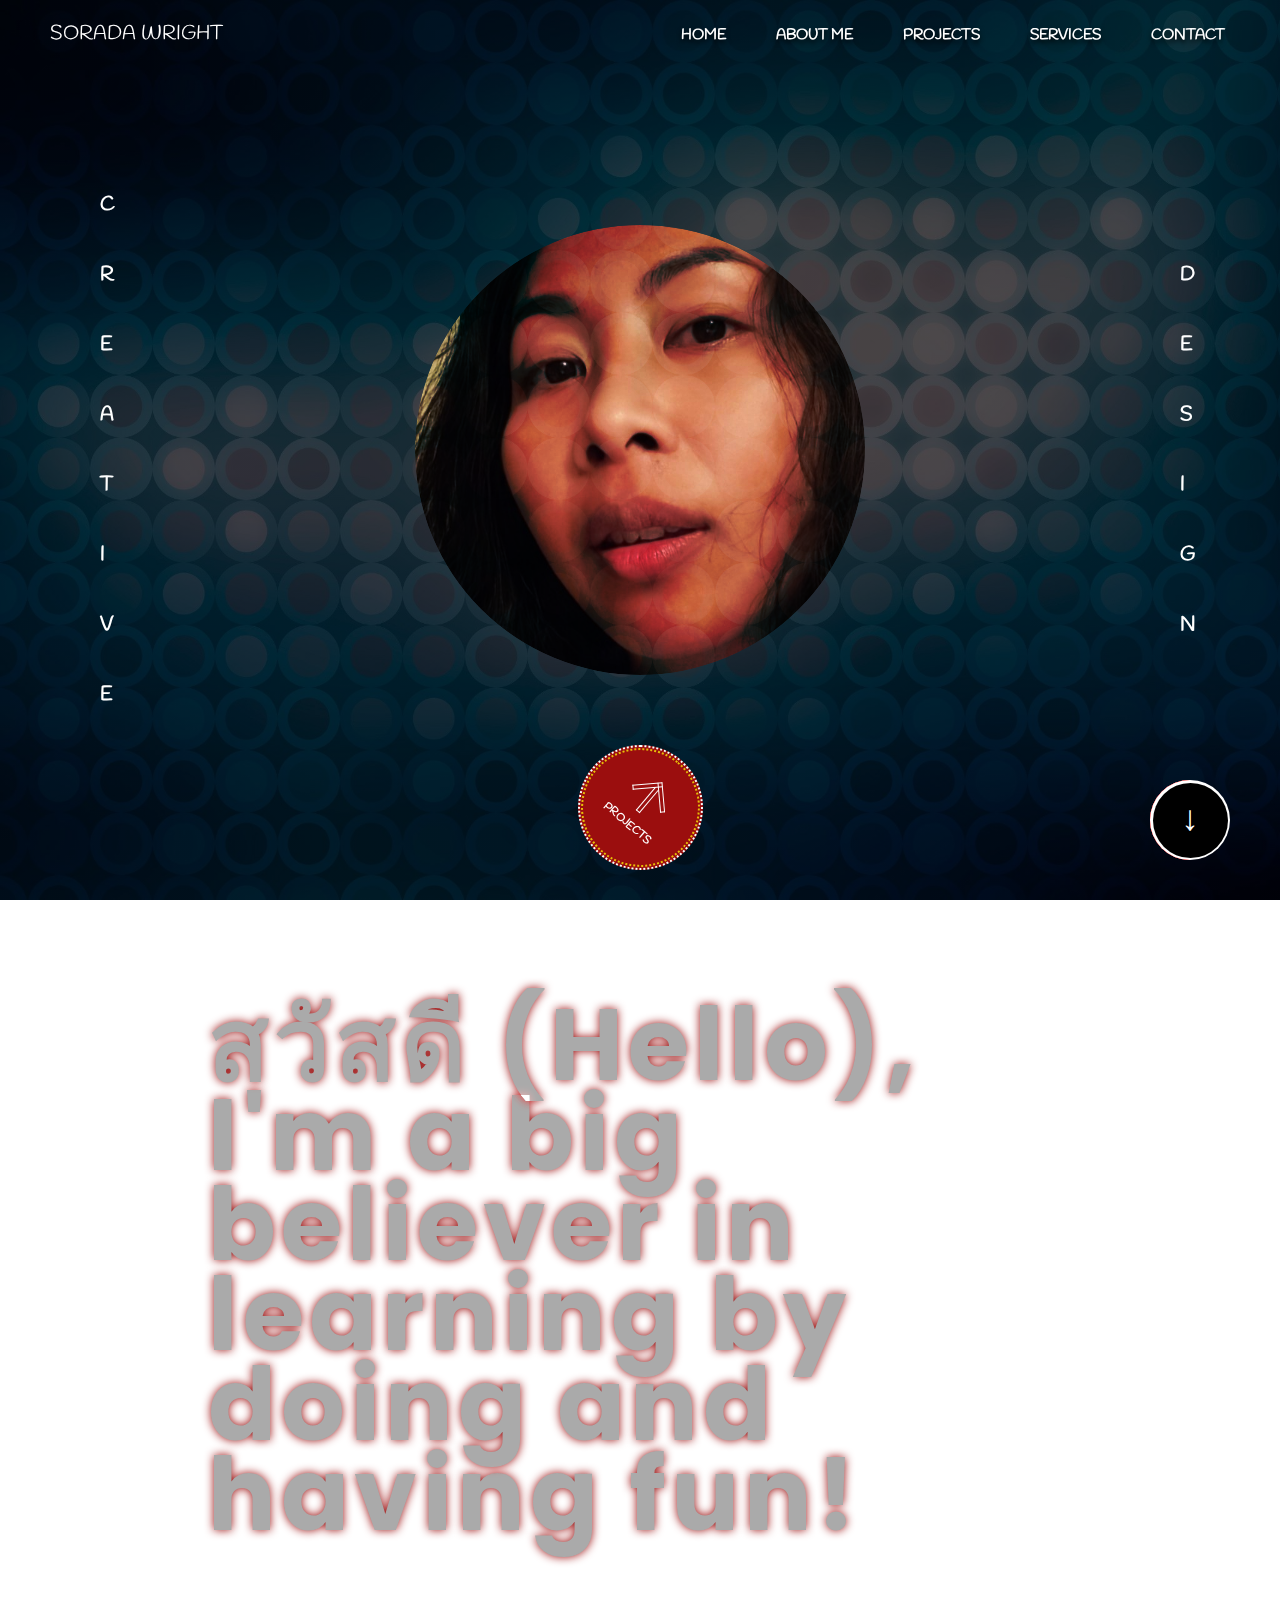
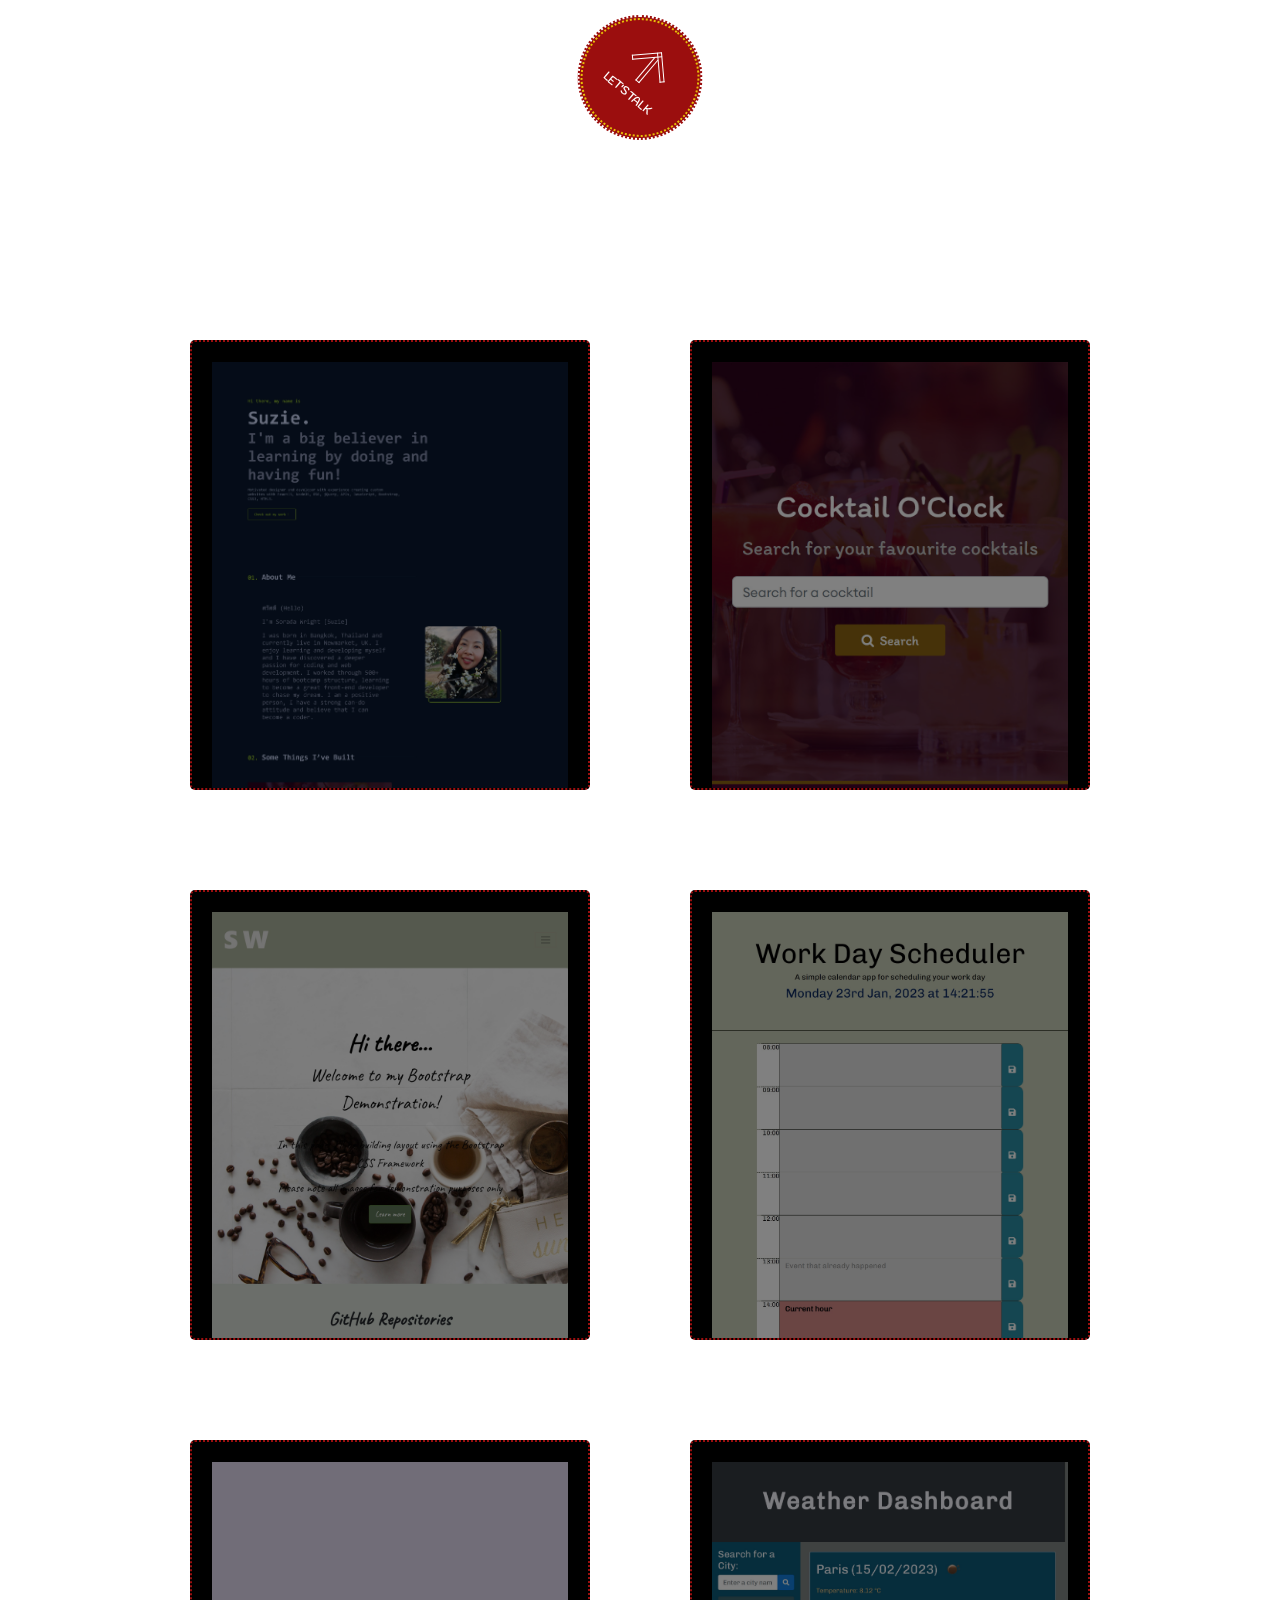
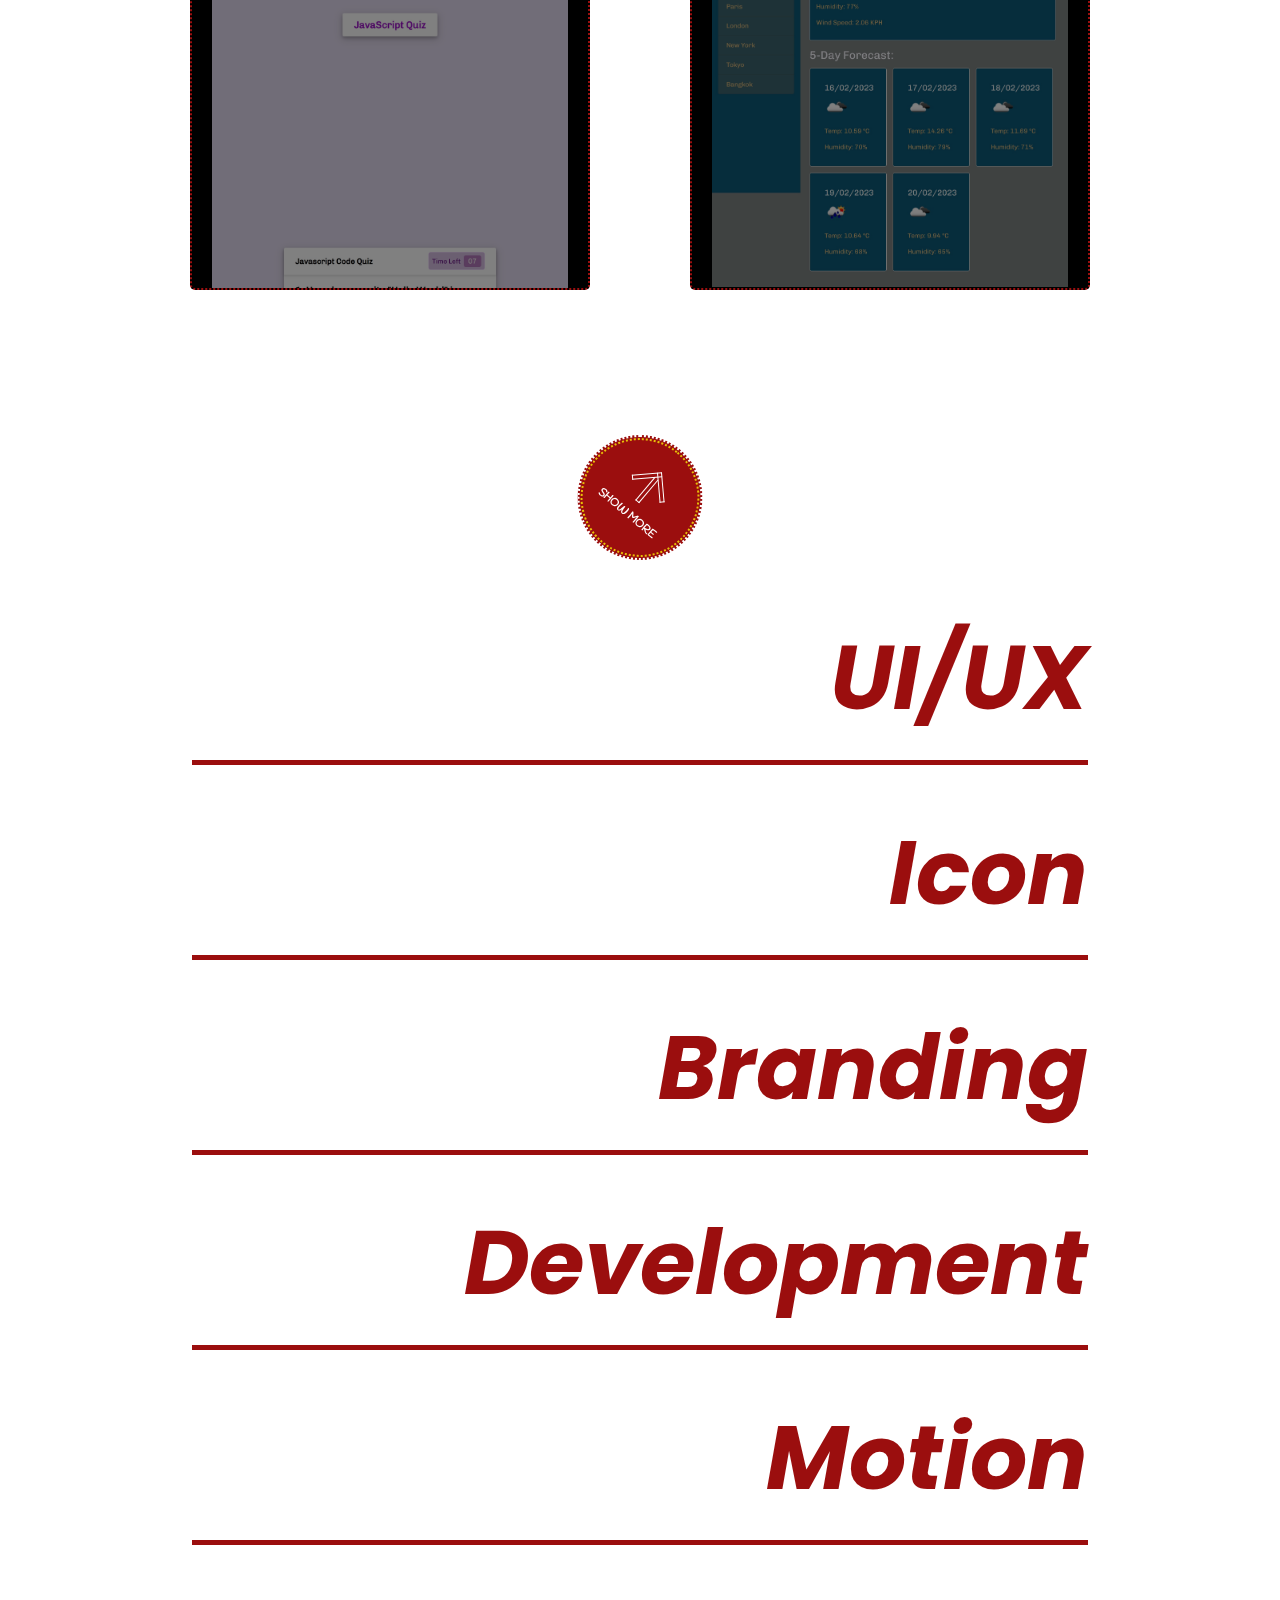
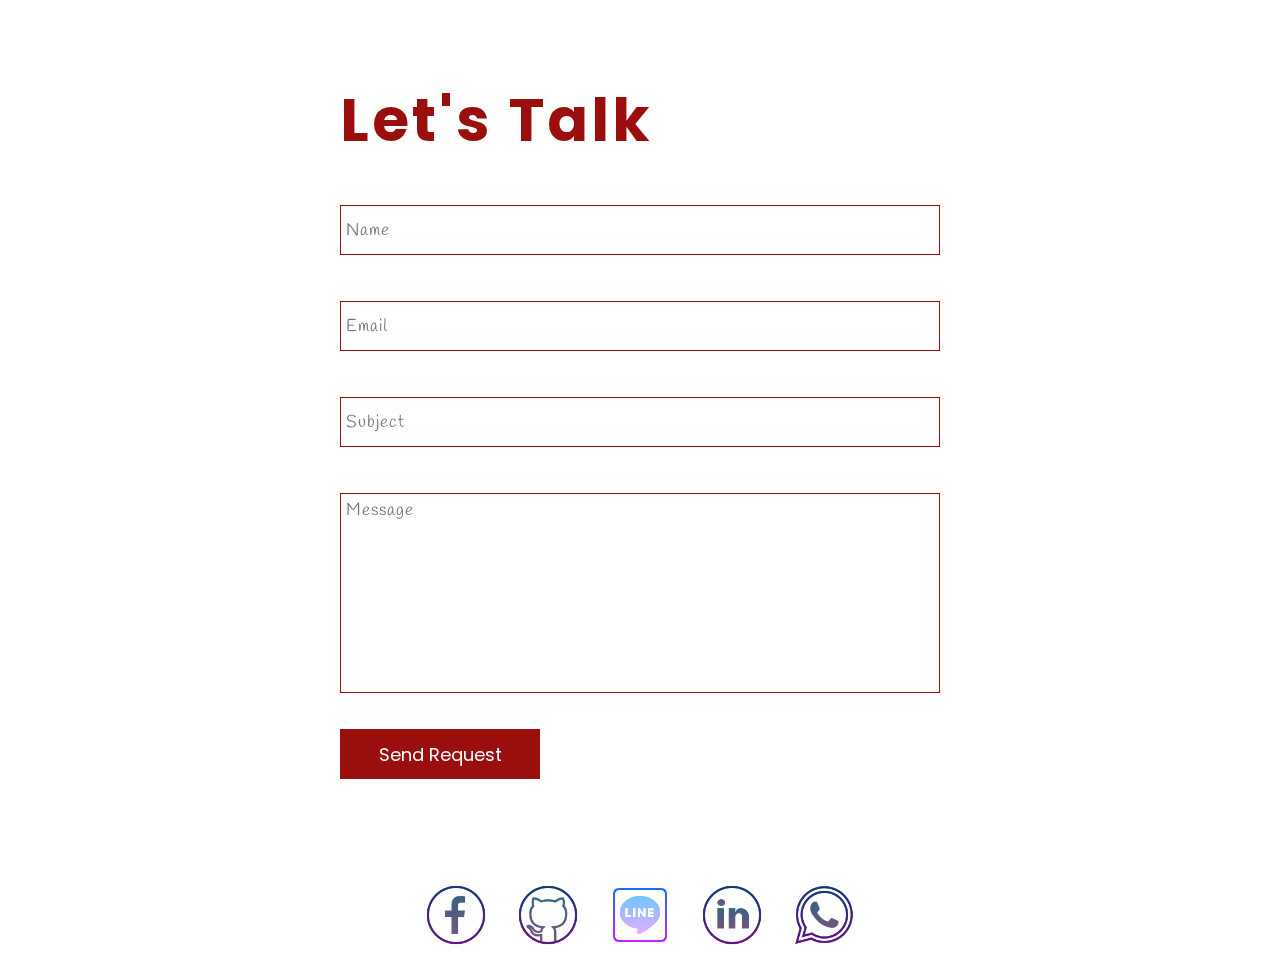
<file: index.html>
<!doctype html>
<html lang="en">
<head>
  <meta charset="UTF-8">
  <meta http-equiv="X-UA-Compatible" content="IE=edge">
  <meta name="viewport" content="width=device-width, initial-scale=1.0">
  
  <link rel="stylesheet" href="assets/css/style.css">
  <title>Sorada Wright || Web Developer</title>
</head>
<body>
  <!--mouse circle-->
  <div class="mouse-circle"></div>
  <div class="mouse-dot"></div>
  <!--end of mouse circle-->

  <!--page container-->
  <div class="container">
    <!--page bg-->
    <div class="page-bg"></div>
    <!--end of page bg-->

    <!--progress bar-->
    <a href="#" class="progress-bar center sticky">
      <div class="half-circle"></div>
      <div class="half-circle"></div>
      <div class="half-circle-top"></div>
      <div class="progress-bar-circle center">&#8595;</div>
    </a>
    <!--end of progress bar-->

    <!--navigation-->
    <!--manu icon-->
    <div class="menu-icon center sticky">
      <div class="menu-icon-line"></div>
      <div class="menu-icon-line"></div>
    </div>
    <!--end of manu icon-->

    <!--navbar-->
    <nav class="navbar">
      <a href="#section-1" class="navbar-link pointer-enter">Home</a>
      <a href="#section-2" class="navbar-link pointer-enter">About Me</a>
      <a href="#section-3" class="navbar-link pointer-enter">Projects</a>
      <a href="#section-4" class="navbar-link pointer-enter">services</a>
      <a href="#section-5" class="navbar-link pointer-enter">Contact</a>
    </nav>
    <!--end of navbar-->
    <!--end of navigation-->

    <!--section 1-->
    <section class="section-1 center" id="section-1">
      <!--logo-->
      <a href="#" class="logo">Sorada Wright</a>

      <!--animated circles-->
      <div class="circles">
        <div class="circle circle-1"></div>
        <div class="circle circle-2"></div>
        <div class="circle circle-3"></div>
        <div class="circle circle-4"></div>
      </div>
      <div class="main-circle center">
        <img src="assets/images/my-img/Itsme.jpg" alt="">
      </div>
      <!-- end of animated circles-->

      <!--featured text-->
      <h4 class="featured-text featured-text-1">Creative</h4>
      <h4 class="featured-text featured-text-2">Design</h4>
      <!--end of featured text-->

      <!--main button-->
      <a href="#section-3" class="main-btn">
        <div class="main-btn-content center">
          <div class="main-btn-line"></div>
          <div class="main-btn-line"></div>
          <div class="main-btn-line"></div>
          <span>Projects</span>
        </div>
      </a>
      <!--end of main button-->
    </section>
    <!--end of section 1-->

    <!--section 2-->
    <section class="section-2" id="section-2">
      <h1 class="section-heading">About Me</h1>
      <p class="about-me-text"></p>

      <!--main button-->
      <a href="#section-5" class="main-btn">
        <div class="main-btn-content center">
          <div class="main-btn-line"></div>
          <div class="main-btn-line"></div>
          <div class="main-btn-line"></div>
          <span>Let's Talk</span>
        </div>
      </a>
      <!--end of main button-->
    </section>
    <!--end of section 2-->

    <!--section 3-->
    <section class="section-3" id="section-3">
      <h1 class="section-heading">My Work</h1>
      <!--projects-->
      <div class="projects center"> 
        <div class="project pointer-enter">
          <img src="assets/images/project-img/react_portfolio.jpg" alt="React-Portfolio">
        </div>
        <div class="project pointer-enter">
          <img src="assets/images/project-img/cocktail-oClock.jpg" alt="Cocktail-O-Clock">
        </div>
        <div class="project pointer-enter">
          <img src="assets/images/project-img/Bootstrap-demo.jpg" alt="Bootstrap-Demo">
        </div>
        <div class="project pointer-enter">
          <img src="assets/images/project-img/Daily-Planner-App.jpg" alt="Daily-Planner-App">
        </div>
        <div class="project pointer-enter">
          <img src="assets/images/project-img/Timed-Quiz-App.jpg" alt="Timed-Quiz">
        </div>       
        <div class="project pointer-enter">
          <img src="assets/images/project-img/Weather-Dashboard.jpg" alt="Weather-Dashboard">
        </div>
        <div class="project pointer-enter">
          <img src="assets/images/project-img/Readme-Generator.jpg" alt="Readme-Generator">
        </div>
        <div class="project pointer-enter">
          <img src="assets/images/project-img/Password-Generator.jpg" alt="Password-Generator">
        </div>
        <div class="project pointer-enter">
          <img src="assets/images/project-img/soon1.jpg" alt="Upcoming-Projects">
        </div>
      </div>
      <!--project hide button-->
      <button class="project-hide-btn">&laquo;Close</button>
      <!--end of project hide button-->
      <!--end of projects-->

      <!--projects button-->
      <a href="#" class="main-btn projects-btn">
        <div class="main-btn-content center">
          <div class="main-btn-line"></div>
          <div class="main-btn-line"></div>
          <div class="main-btn-line"></div>
          <span>Show More</span>
        </div>
      </a>
      <!--end of projects button-->
    </section>
    <!--end of section 3-->

    <!--section 4-->
    <section class="section-4" id="section-4">
      <h1 class="section-heading">What I Can</h1>

      <!--services-->
      <div class="services-wrapper center">
        <div class="service">
          <a href="#" class="service-btn pointer-enter"><span>UI/UX</span></a>
          <p class="service-text">Explanation of my service eg. Landing Pages, User Flow, Wireframing Prototyping, Mobile App, Design</p>
        </div>
        <div class="service">
          <a href="#" class="service-btn pointer-enter"><span>Icon</span></a>
          <p class="service-text">Explanation of my service eg. Landing Pages, User Flow, Wireframing Prototyping, Mobile App, Design</p>
        </div>
        <div class="service">
          <a href="#" class="service-btn pointer-enter"><span>Branding</span></a>
          <p class="service-text">Explanation of my service eg. Landing Pages, User Flow, Wireframing Prototyping, Mobile App, Design</p>
        </div>
        <div class="service">
          <a href="#" class="service-btn pointer-enter"><span>Development</span></a>
          <p class="service-text">Explanation of my service eg. Landing Pages, User Flow, Wireframing Prototyping, Mobile App, Design</p>
        </div>
        <div class="service">
          <a href="#" class="service-btn pointer-enter"><span>Motion</span></a>
          <p class="service-text">Explanation of my service eg. Landing Pages, User Flow, Wireframing Prototyping, Mobile App, Design</p>
        </div>
      </div>
      <!--end of services-->
    </section>
    <!--end of section 4-->

    <!--section 5-->
    <section class="section-5 center" id="section-5">
      <h1 class="section-heading">Contact Me</h1>
      <!--form-->
      <div class="form-wrapper">
        <h2 class="form-heading">Let's Talk</h2>
        <form class="contact-form center" method="POST" data-netlify="true">
          <input type="text" class="contact-form-input pointer-enter" placeholder="Name" id="name" autocomplete="off" name="name">
          <p class="message">Error Message</p> 
          <input type="text" class="contact-form-input pointer-enter" placeholder="Email" id="email" autocomplete="off" name="email">
          <p class="message">Error Message</p>
          <input type="text" class="contact-form-input pointer-enter" placeholder="Subject" id="subject" autocomplete="off" name="subject">
          <p class="message">Error Message</p>
          <textarea class="contact-form-input contact-form-textarea pointer-enter" placeholder="Message" id="message" autocomplete="off" name="message"></textarea>
          <p class="message">Error Message</p>
          <input type="submit" class="form-submit-btn pointer-enter" value="Send Request" />
        </form>
      </div>
      <!--end of form-->

      <!--slideshow-->
      <div class="slideshow">
        <a href="#" class="slideshow-link">
         <img src="assets/images/social-media-icon/facebook2.png" alt="Facebook Icon">
        </a>
        <a href="https://github.com/SoradaW" target="_blank" class="slideshow-link">
          <img src="assets/images/social-media-icon/github2.png" alt="GitHub Icon">
         </a>
         <a href="#" class="slideshow-link light">
          <img src="assets/images/social-media-icon/line1.png" alt="Line Icon">
         </a>
         <a href="https://www.linkedin.com/in/sorada-wright-8985491a7/" 
         target="_blank" class="slideshow-link">
          <img src="assets/images/social-media-icon/linkedIn2.png" alt="LinkedIn Icon">
         </a>
         <a href="#" class="slideshow-link">
          <img src="assets/images/social-media-icon/whatsApp2.png" alt="WhatsApp Icon">
         </a>
      </div>
      <!--end of slideshow-->
    </section>
    <!--end of section 5-->
  </div>
  <!--end of page container-->

  <script src="assets/js/script.js"></script>
</body>
</html>
</file>
<file: assets/css/style.css>
@import url('https://fonts.googleapis.com/css2?family=Poppins:wght@200;300;400;500;800&display=swap');

@import url('https://fonts.googleapis.com/css2?family=Handlee&display=swap');

/*common styles*/
* {
  margin: 0;
  padding: 0;
  box-sizing: border-box;
  text-decoration: none;
  list-style-type: none;
  outline: none;
  font-family: 'Handlee', sans-serif;
}

html {
  font-size: 62.5%;
  scroll-behavior: smooth;
}

.center {
  display: flex;
  justify-content: center;
  align-items: center;
}

/*main button*/
.main-btn {
  position: absolute;
  bottom: 3rem;
  width: 13rem;
  height: 13rem;
  background-color: #9b0e0e;
  border-radius: 50%;
  border: 0.2rem dotted #fff;
  padding: 0.1rem;
  overflow: hidden;
}

.main-btn-content {
  width: 100%;
  height: 100%;
  border: 0.2rem dotted #e7be08;
  border-radius: 50%;
  transform: rotate(40deg);
  transition: transform 0.2s, border 0.2s;
}

.main-btn:hover .main-btn-content {
  transform: rotate(60deg);
  border: 0.2rem dotted #9b0e0e;
  transition: transform 0.2s 0.5s, border 0.2s;
}

.main-btn-line {
  position: absolute;
  top: 4rem;
  width: 3rem;
  height: 0.5rem;
  border: 0.1rem solid #fff;
}

.main-btn-line:nth-child(1) {
  transform: rotateZ(-45deg) translate(-.65rem);
  transform-origin: left center;
  border-right: none;
}

.main-btn-line:nth-child(2) {
  transform: rotateZ(45deg) translate(.65rem);
  transform-origin: right center;
  border-left: none;
}

.main-btn-line:nth-child(3) {
  transform: rotateZ(90deg) translate(.5rem);
  border-left: none;
}

.main-btn span {
  position: absolute;
  bottom: 3rem;
  color: #fff;
  font-size: 1.1rem;
  font-weight: 600;
  text-transform: uppercase;
}

.ripple {
  position: absolute;
  width: 0;
  height: 0;
  background-color: #e7be08;
  border-radius: 50%;
  transform: translate(-50%, -50%);
  animation: rippleAnim 0.5s forwards;
}

@keyframes rippleAnim {
  0% {
    width: 0;
    height: 0;
  }
  100% {
    width: 210%;
    height: 210%;
  }
}
/*end of main button*/

/*section heading*/
.section-heading {
  font-size: 2rem;
  font-weight: 300;
  color: #fff;
  text-transform: uppercase;
  position: absolute;
  top: 50%;
  left: 10rem;
  transform: translateY(-50%);
  width: 0;
  word-break: break-all;
  line-height: 4;
}
/*end of section heading*/
/*end of common styles*/

/*mouse circle*/
.mouse-circle,
.mouse-dot {
  border-radius: 50%;
  position: fixed;
  z-index: 300;
  transform: translate(-50%, -50%);
  opacity: 0;
  pointer-events: none;
}

.mouse-circle {
  width: 6rem;
  height: 6rem;
  border: 0.1rem solid #c7a622;
  animation: mouseCircleAnim 10s infinite linear;
}

@keyframes mouseCircleAnim {
  0%{
    width: 6rem;
    height: 6rem;
  }
  25%{
    width: 8rem;
    height: 8rem;
  }
  35%{
    width: 4rem;
    height: 4rem;
  }
  70%{
    width: 8rem;
    height: 8rem;
  }
  100%{
    width: 6rem;
    height: 6rem;
  }
}

.mouse-dot {
  width: 0.5rem;
  height: 0.5rem;
  background-color: #9b0e0e;
  animation: mouseDotAnim 10s infinite linear;
}

@keyframes mouseDotAnim {
  0%{
    width: 0.5rem;
    height: 0.5rem;
  }
  55%{
    width: 1.5rem;
    height: 1.5rem;
  }
  100%{
    width: 0.5rem;
    height: 0.5rem;
  }
}
/*end of mouse circle*/

/*page bg*/
.page-bg {
  position: fixed;
  width: 100%;
  height: 100vh;
  background: linear-gradient(rgba(0, 0, 0, .7),rgba(0, 0, 0, .7)), url(../images/bg-img/bg.jpg) center no-repeat;
  background-size: cover;
}
/*end of page bg*/

/*progress bar*/
.progress-bar {
  position: fixed;
  bottom: 4rem;
  right: 4rem;
  width: 8rem;
  height: 8rem;
  background-color: #fff;
  border-radius: 50%;
  z-index: 200;
  overflow: hidden;
  transform: translate(-50%, -50%);
}

.half-circle, 
.half-circle-top {
  position: absolute;
  top: 0;
  left: 0;
  width: 50%;
  height: 100%;
  transform-origin: right center;
  pointer-events: none;
}

.half-circle:nth-child(1) {
  background-color: #ff0000;
}

.half-circle:nth-child(2) {
  background-color: #ff0000;
}

.half-circle-top {
  background-color: #fff;
}

/*.progress-bar:hover .half-circle-top {
  opacity: 0;
  transition: opacity 0s 1s;
}

.progress-bar:hover .half-circle:nth-child(1) {
  transform: rotate(180deg);
  transition: transform 1s linear;
}

.progress-bar:hover .half-circle:nth-child(2) {
  transform: rotate(360deg);
  transition: transform 2s linear;
}*/

.progress-bar-circle {
  width: 7.5rem;
  height: 7.5rem;
  background-color: #000000;
  border-radius: 50%;
  color: #fff;
  font-size: 3.5rem;
  z-index: 200;
  transition: transform 0.5s;
  pointer-events: none;
}
/*end of progress bar*/


/*navigation*/
/*menu icon*/
.menu-icon {
  position: fixed;
  top: 3.5rem;
  right: 0;
  width: 12rem;
  height: 7rem;
  flex-direction: column;
  opacity: 0;
  visibility: hidden;
  z-index: 100;
  cursor: pointer;
  transform: translate(-50%, -50%);
  transition: opacity 0.2s;
  
}

.menu-icon-line {
  width: 4rem;
  height: 0.1rem;
  background-color: #fff;
  margin: 0.5rem 0;
  box-shadow: 0 0.3rem 0.5rem black;
}

.show-menu-icon {
  opacity: 1;
  visibility: visible;
}
/*end of menu icon*/

/*navbar*/
.navbar {
  position: fixed;
  top: 2.5rem;
  width: 100%;
  display: flex;
  justify-content: flex-end;
  padding-right: 3rem;
  z-index: 100;
  transition: opacity 0.5s, visibility 0.5s, transform 0.5s;
}

.navbar-link {
  font-size: 1.5rem;
  font-weight: 700;
  text-transform: uppercase;
  color: #fff;
  margin: 0 2.5rem;
  text-shadow: 0 0.3rem 0.5rem black;
}

.hide-navbar {
  opacity: 0;
  visibility: hidden;
  transform: translateX(10rem);
}
/*end of navbar*/
/*end of navigation*/

/*section 1*/
.section-1 {
  position: relative;
  width: 100%;
  height: 100vh;
}

/*logo*/
.logo {
  position: absolute;
  top: 2rem;
  left: 5rem;
  font-size: 2rem;
  text-transform: uppercase;
  color: #fff;
}

/*animated circles*/
.circles {
  position: absolute;
  top: 0;
  left: 0;
  width: 100%;
  height: 100%;
  display: grid;
  grid-template-columns: repeat(2, 1fr);
  grid-template-rows: repeat(2, 1fr);
}

.circle {
  width: 22rem;
  height: 22rem;
  border-radius: 50%;
  background-color: #ff0000;
  align-self: center;
  justify-self: center;
  opacity: 0.5;
  position: relative;
  top: 0;
  left: 0;
  transition: left 2s, top 2s;
}

.circle-1 {
  background: url(../images/bg-img/calm.jpg) center no-repeat;
  background-size: cover;
  background-clip: content-box;
  border: 0.5rem dotted #a14b1a;
  margin-left: -10rem;
}

.circle-2 {
  background: url(../images/bg-img/coffee.jpg) center no-repeat;
  background-size: cover;
  background-clip: content-box;
  border: 0.5rem dashed #ffbd07;
  margin-right: -10rem;
}

.circle-3 {
  background: url(../images/bg-img/book.jpg) center no-repeat;
  background-size: cover;
  background-clip: content-box;
  border: 1rem double #9b0e0e;
  margin-left: -10rem;
}

.circle-4 {
  background: url(../images/bg-img/meditation.jpg) center no-repeat;
  background-size: cover;
  background-clip: content-box;
  border: 0.7rem double #fff;
  margin-right: -10rem;
}

.main-circle {
  width: 55rem;;
  height: 55rem;
  position: absolute;
  overflow: hidden;
  border-radius: 50%;
  transition: width 0.2s, height 0.2s;
}

.main-circle:hover {
  width: 75rem;
  height: 75rem;
}

.main-circle img {
  mix-blend-mode: hard-light;
  position: relative;
  top: 0;
  left: 0;
  transition: left 2s, top 2s;
  }
/*end of animated circles*/

/*featured text*/
.featured-text {
  font-size: 2rem;
  color: #fff;
  text-transform: uppercase;
  width: 0;
  word-wrap: break-word;
  line-height: 3.5;
  position: sticky;
  top: 0;
}

.featured-text-1 {
  margin: 0 auto 0 10rem;
}

.featured-text-2 {
  margin: 0 10rem 0 auto;
}
/*end of featured text*/
/*end of section 1*/

/*section 2*/
.section-2 {
  position: relative;
  padding: 10rem 10rem 15rem 10rem;
}

/*about me text*/
.about-me-text {
  width: 80%;
  margin: auto;
}

.about-me-text span {
  font-family: "Poppins", sans-serif;
  font-size: 15rem;
  font-weight: bold;
  color: #aaa;
  letter-spacing: 0.5rem;
  line-height: 0.9;
  text-shadow: 0 0 1rem #9b0e0e;
  position: relative;
  mix-blend-mode: color-dodge;
}

@keyframes aboutMeTextAnim {
  0% {
    color: #aaa;
    top: 0;
  }
  10%, 
  90%{
    color: #fff;
    top: 2rem;
  }
  100%{
    color: #aaa;
    top: 0;
  }
}
/*end of about me text*/

/*section 2 main button*/
.section-2 .main-btn {
  left: 50%;
  bottom: -5rem;
  transform: translateX(-50%);
}
/*end of section 2 main button*/
/*end of section 2*/

/*section 3*/
.section-3 {
  width: 100%;
  height: 100%;
  padding: 10rem 0;
  margin-top: 10rem;
  position: relative;
}

/*projects*/
.projects {
  flex-wrap: wrap;
  padding-bottom: 15rem;
}

.project {
  width: 40rem;
  height: 45rem;
  overflow: hidden;
  margin: 5rem;
  background-color: #000000;
  display: flex;
  justify-content: center;
  position: relative;
  border: 0.2rem dotted #9b0e0e;
  border-radius: 0.5rem;
  cursor: pointer;
  perspective: 20rem;
  transition: opacity 0.5s;
}

.project img {
  width: 90%;
  object-fit: cover;
  position: absolute;
  top: 2rem;
  opacity: 0.5;
  pointer-events: none;
  transition: top 4s 0.2s, opacity 0.2s;
}

.project:nth-child(odd):hover img {
  animation: oddImgAnim 4s 0.2s;
  opacity: 1;
}

@keyframes oddImgAnim {
  0% {
    transform: rotateY(0);
  }
  25% {
    transform: rotateY(-2deg) rotateX(2deg);
  }
  50% {
    transform: rotateY(2deg) rotateX(-2deg);
  }
  100% {
    transform: rotateY(0);
  }
}

.project:nth-child(even):hover img {
  animation: evenImgAnim 4s 0.2s;
  opacity: 1;
}

@keyframes evenImgAnim {
  0% {
    transform: rotateY(0);
  }
  25% {
    transform: rotateY(2deg) rotateX(-2deg);
  }
  50% {
    transform: rotateY(-2deg) rotateX(2deg);
  }
  100% {
    transform: rotateY(0);
  }
}

/*big project img*/
.project-img-wrapper {
  position: fixed;
  top: 0;
  left: 0;
  width: 100%;
  height: 0;
  background-color: rgba(0, 0, 0, .9);
  overflow: hidden scroll;
  z-index: 100;
  scroll-behavior: smooth;
  animation: imgWrapperAnim 1s forwards;
}

@keyframes imgWrapperAnim {
  0% {
    height: 0;
  }
  100% {
    height: 100%;
  }
}

.project-img {
  width: 100%;;
  border-radius: 0.5rem;
  padding: 7rem 20rem;
  opacity: 0.9;
  display: block;
  transform-origin: top center;
  animation: imgAnim 1s 1s both;
}

@keyframes imgAnim {
  0% {
    transform: scale(0);
  }
  100% {
    transform: scale(1);
  }
}
/*end of big project img*/

/*project hide button*/
.project-hide-btn {
  position: fixed;
  top: 5rem;
  right: 5rem;
  background-color: transparent;
  border: none;
  color: #fff;
  font-size: 2rem;
  letter-spacing: 0.1rem;
  cursor: pointer;
  z-index: 200;
  transform: scale(0);
  visibility: hidden;
}

.change.project-hide-btn {
  transform: scale(1);
  visibility: visible;
  transition: transform 0.5s;
}
/*end of project hide button*/
/*end of projects*/

/*projects button*/
.projects-btn {
  left: 50%;
  transform: translateX(-50%);
}

.projects-btn .main-btn-line {
  transition: all 0.5s;
}

.change > .main-btn-line:nth-child(1) {
  transform: rotateZ(45deg) translateX(-0.65rem);
}

.change > .main-btn-line:nth-child(2) {
  transform: rotateZ(-45deg) translateX(0.65rem);
}

.change > .main-btn-line:nth-child(3) {
  transform: rotateZ(90deg) translateX(-0.5rem);
  border-left: 0.1rem solid #fff;
  border-right: none;
}
/*end of projects button*/
/*end of section 3*/

/*section 4*/
.section-4 {
  position: relative;
  width: 100%;
}

/*services*/
.services-wrapper {
  width: 100%;
  flex-direction: column;
}

.service {
  width: 70%;
  margin: 2rem 0;
  border-bottom: 0.5rem solid #9b0e0e;
}

.service-btn {
  width: 100%;
  position: relative;
  display: block;
  height: 15rem;
}

.service-btn span {
  font-family: "Poppins", sans-serif;
  font-size: 10rem;
  font-style: italic;
  font-weight: bold;
  color: #9b0e0e;
  position: absolute;
  right: 0;
  pointer-events: none;
  transition: right 0.5s;
}

.service-text {
  font-size: 5rem;
  color: #777;
  letter-spacing: 0.1rem;
  height: 0;
  visibility: hidden;
  opacity: 0;
  transition: all 0.2s;
}

.change.service-text {
  height: 15rem;
  visibility: visible;
  opacity: 1;
  transition: height 0.5s, opacity 0.5s 0.5s;
}
/*end of services*/
/*end of section 4*/

/*section 5*/
.section-5 {
  position: relative;
  height: 100vh;
  flex-direction: column;
}

/*form*/
.form-heading {
  font-family: "Poppins", sans-serif;
  font-size: 6rem;
  font-weight: 400;
  font-weight: bold;
  color: #9b0e0e;
  letter-spacing: 0.3rem;
  margin-bottom: 3rem;
  transition: opacity 0.3s;
}

.contact-form {
  flex-direction: column;
}

.contact-form-input {
  width: 60rem;
  padding: 0.5rem;
  margin: 1rem 0;
  background-color: rgba(255, 255, 255, 0.1);
  border: 0.1rem solid #9b0e0e;
  font-size: 1.7rem;
  color: #aaa;
  letter-spacing: 0.1rem;
  height: 5rem;
}

.contact-form-textarea {
  height: 20rem;
  resize: none;
}

.form-submit-btn {
  font-family: 'Poppins', sans-serif;
  width: 20rem;
  height: 5rem;
  background-color: #9b0e0e;
  border: none;
  align-self: flex-start;
  font-size: 1.8rem;
  color: #fff;
}

/*form validation*/
.message {
  font-size: 1.2rem;
  font-weight: 700;
  color: #f55e5e;
  text-transform: uppercase;
  letter-spacing: 0.1rem;
  margin: 0 auto 1rem 0;
  visibility: hidden;
  opacity: 0;
  transition: opacity 0.3s;
}

.error.message {
  visibility: visible;
  opacity: 1;
}
/*end of form validation*/
/*end of form*/

/*slideshow*/
.slideshow {
  display: flex;
  width: 50rem;
  margin-top: 10rem;
  padding: 0 2rem;
}

.slideshow-link {
  width: 20%;
  filter: brightness(0.5);
  transition: filter 1.5s;
}

.slideshow-link:nth-child(1), 
.slideshow-link:nth-child(5) {
  transition: width 0.5s,
  opacity 0.5s;
}

.slideshow-link:nth-child(3) {
  transition: filter 0.5s;
}

.slideshow-link img {
  width: 100%;
  padding: 0 1rem;
}

.faded-out {
opacity: 0;
width: 0;
}

.light {
  filter: brightness(1);
}
/*end of slideshow*/
/*end of section 5*/

/*resposive*/
@media (max-width: 1600px) {
  .circle {
    width: 15rem;
    height: 15rem;
  }

  .main-circle {
    width: 45rem;
    height: 45rem;
  }

  .main-circle:hover {
    width: 55rem;
    height: 55rem;
  }
  .main-circle img {
    width: 160%;
    height: 160%;
  }

  .about-me-text span {
    font-size: 11rem;
  }

  .section-4 {
    margin-bottom: 10rem;
  }

  .service-btn span {
    font-size: 9rem;
  }

  .service-text {
    font-size: 4rem;
  }
}

@media (max-width: 1350px) {
  .main-btn {
    width: 12.5rem;
    height: 12.5rem;
  }

  .circle {
    display: none;
  }

  .progress-bar {
    right: 1rem;
    bottom: 0;
  }

  .about-me-text span{
    font-size: 10rem;
  }
}

@media (max-width: 1150px) {
  html {
    font-size: 55%;
  }

  .mouse-circle,
  .mouse-dot {
    display: none;
  }

  .navbar-link {
    margin: 0 2rem;
  }
  
  .main-circle {
    width: 40rem;
    height: 40rem;
  }

  .main-circle:hover {
    width: 45rem;
    height: 45rem;
  }

  .about-me-text span {
    font-size: 7.5rem;
  }

  .project-img {
    padding: 7rem 11rem;
  }

  .project-hide-btn {
    right: 2rem;
  }

  .service-btn {
    height: 12rem;
  }

  .service-btn span {
    font-size: 8rem;
  }

  .service-text {
    font-size: 3.5rem;
  }

  .slideshow {
    margin: 5rem 0;
  }
}

@media (max-width: 900px) {
  .menu-icon {
    right: -4rem;
  }

  .navbar-link {
    font-size:  1.5rem;
    margin: 0 1rem;
  }

  .featured-text-1 {
    margin: 0 auto 0 5rem;
  }

  .featured-text-2 {
    margin: 0 5rem 0 auto;
  }

  .section-heading {
    left: 5rem;
  }

  .about-me-text span {
    font-size: 5.5rem;
    color: #ccc;
  }

  .service-btn {
    height: 9rem;
  }

  .service-btn span {
    font-size: 6rem;
  }

  .service-text {
    font-size: 3.2rem;
  }
}

@media (max-width: 700px) {
  html {
    font-size: 50%;
  }

  .contact-form-input {
    width: 50rem;
  }
}

@media (max-width: 550px) {
  html { font-size: 40%;
  }

  .main-circle img {
    width: 180%;
    height: 180%;
  }

  .service-btn span {
    font-size: 4.5rem;
  }

  .service-text {
    font-size: 3rem;
    color: #bbb;
  }

  .contact-form-input {
    width: 40rem;
  }

  .slideshow {
    width: 45rem;
  }

  .slideshow-link img {
    padding: 0 1.1rem;
  }
}

@media (max-width: 400px) {
  html {
    font-size: 35%;
  }

  .logo {
    font-size: 1.7rem;
    top: 13rem;
    left: 50%;
    transform: translateX(-50%);
  }

  .navbar {
    justify-content: center;
    padding: 0;
  }

  .main-circle {
    width: 38rem;
  }

  .main-circle:hover {
    width: 42rem;
  }

  .main-circle img {
    width: 200%;
    height: 200%;
  }

  .form-heading {
    font-size: 5rem;
  }
}

@media (max-width: 300px) {
  html {
    font-size: 35%;
  }

  .contact-form-input {
    width: 30rem;
  }
}
/*end of resposive*/
</file>
